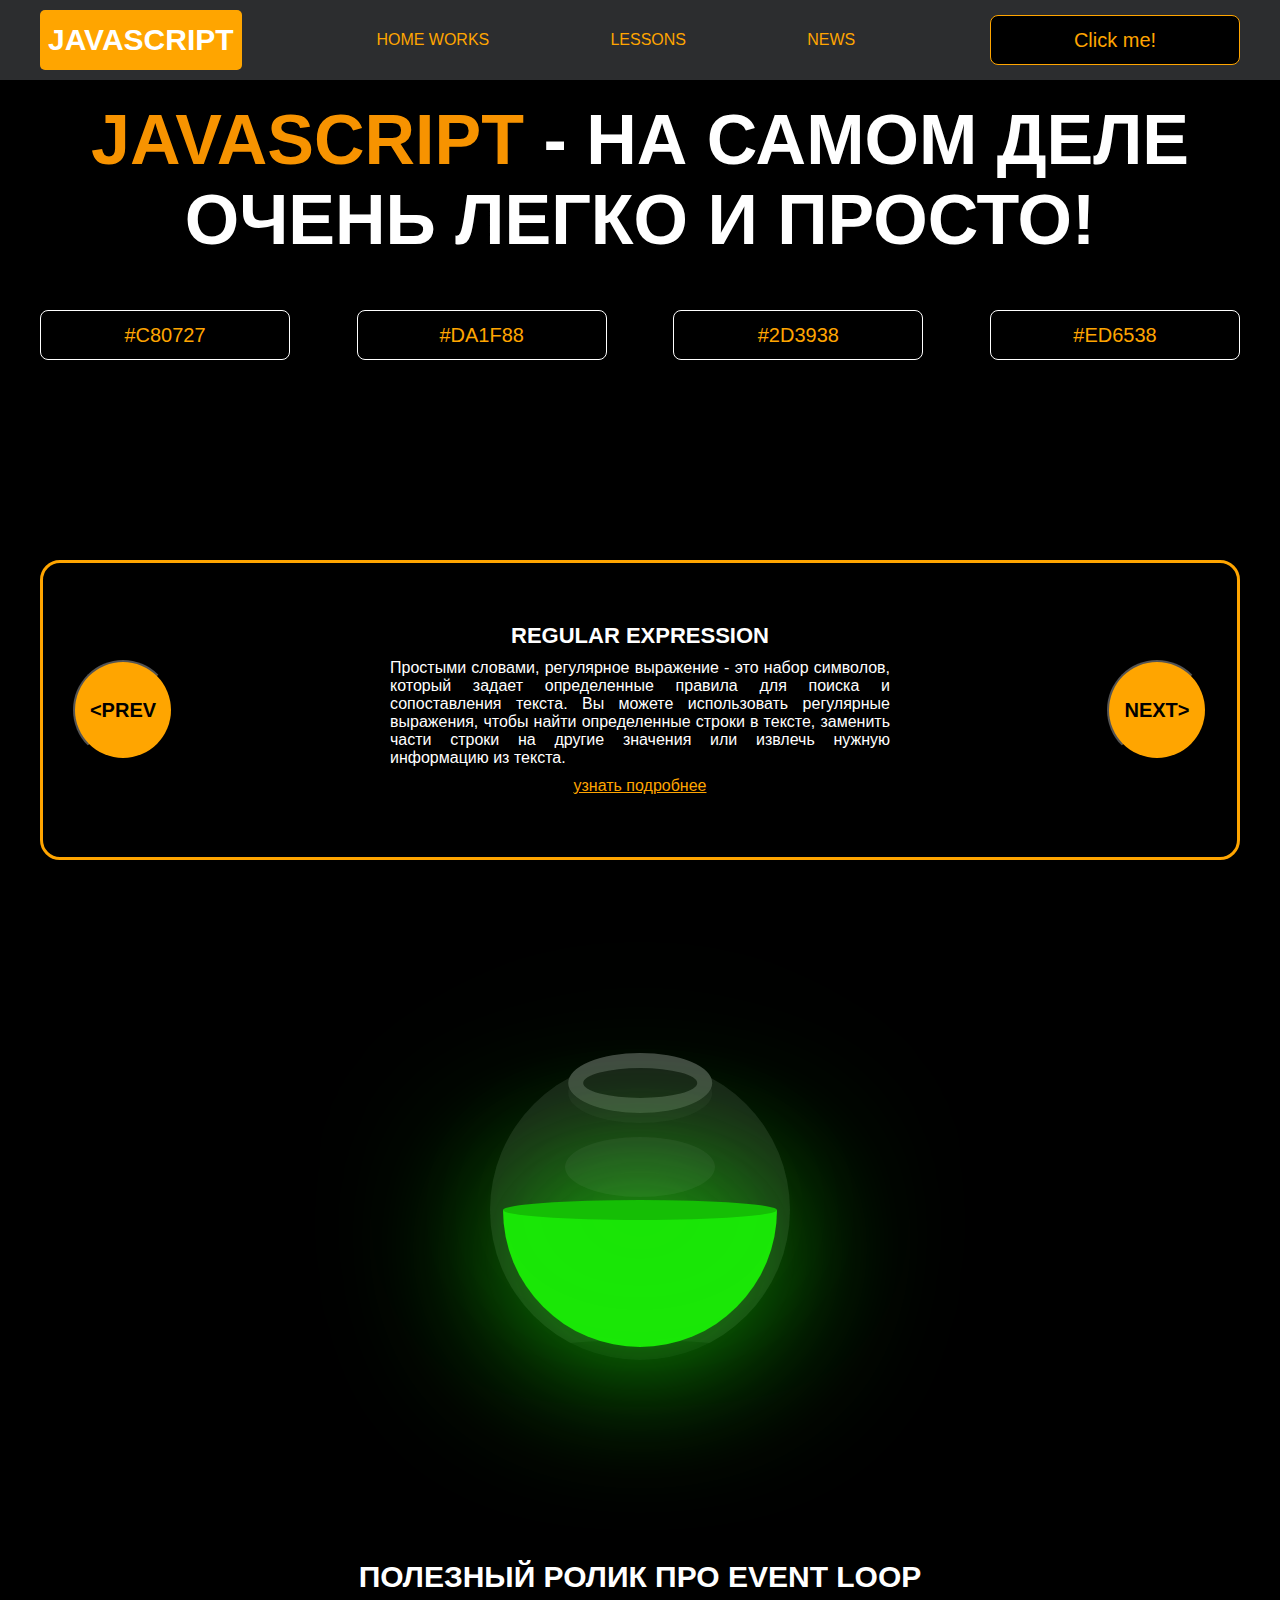
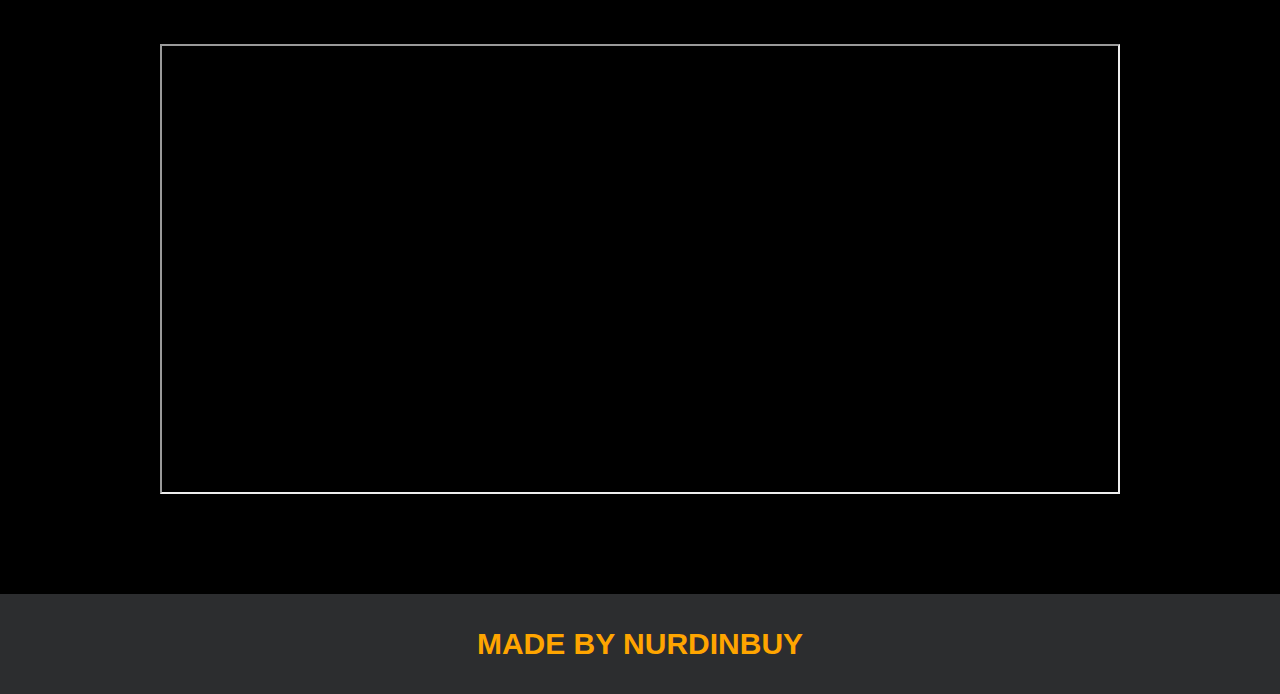
<file: project_program_for_students/index.html>
<!DOCTYPE html>
<html lang="en">
<head>
    <meta charset="UTF-8">
    <title>Java Script</title>
    <link rel="stylesheet" href="css/style.css">
    <link rel="stylesheet" href="css/core.css">
</head>
<body>

<div class="wrapper">
    <div class="header">
        <div class="container">
            <div class="inner_header">
                <a href="index.html">
                    <div class="logotype">
                        <h2>JavaScript</h2>
                    </div>
                </a>
                <ul class="menu">
                    <li class="menu_link">
                        <a href="pages/home_works.html">Home Works</a>
                    </li>
                    <li class="menu_link">
                        <a href="pages/lessons.html">Lessons</a>
                    </li>
                    <li class="menu_link">
                        <a href="pages/dz7.html">news</a>
                    </li>

                </ul>
                <button class="btn" id="btn-get">Click me!</button>
            </div>
        </div>
    </div>
    <div class="main_block">
        <div class="container">
            <div class="inner_main">
                <h1><strong id="js-color">JavaScript</strong> - на самом деле очень легко и просто!</h1>
                <div class="colors-buttons">
                    <button class="btn btn-color"></button>
                    <button class="btn btn-color"></button>
                    <button class="btn btn-color"></button>
                    <button class="btn btn-color"></button>
                </div>
            </div>
        </div>
    </div>
    <div class="slider_block">
        <div class="container">
            <div class="inner_slider">
                <div class="slider">
                    <button class="btn-slide" id="prev">&lt;prev</button>
                    <div class="slide active_slide">
                        <div class="slide_card">
                            <h3>regular expression</h3>
                            <p>Простыми словами, регулярное выражение - это набор символов, который задает определенные правила для поиска и сопоставления текста. Вы можете использовать регулярные выражения, чтобы найти определенные строки в тексте, заменить части строки на другие значения или извлечь нужную информацию из текста.</p>
                            <a href="https://developer.mozilla.org/ru/docs/Web/JavaScript/Guide/Regular_expressions" target="_blank">узнать подробнее</a>
                        </div>
                    </div>
                    <div class="slide">
                        <div class="slide_card">
                            <h3>recursion</h3>
                            <p>Простыми словами, рекурсия - это, когда функция делает повторяющиеся вызовы самой себя для решения задачи, пока не достигнет определенного условия выхода из рекурсии.</p>
                            <a href="https://learn.javascript.ru/recursion" target="_blank">узнать подробнее</a>
                        </div>
                    </div>
                    <div class="slide">
                        <div class="slide_card">
                            <h3>json</h3>
                            <p>Простыми словами, JSON - это способ представления данных в виде текста, чтобы они могли быть легко поняты и использованы различными программами. Он использует простые правила для описания объектов и массивов, а также для представления простых типов данных, таких как строки, числа, логические значения и т.д.</p>
                            <a href="https://developer.mozilla.org/ru/docs/Learn/JavaScript/Objects/JSON" target="_blank">узнать подробнее</a>
                        </div>
                    </div>
                    <div class="slide">
                        <div class="slide_card">
                            <h3>event loop</h3>
                            <p>Простыми словами, event loop похож на дежурного, который непрерывно проверяет, произошло ли какое-либо событие, и реагирует на него, когда оно происходит. Он имеет список задач, которые нужно выполнить, и он перебирает этот список событий одно за другим, обрабатывая каждое событие, когда оно наступает.</p>
                            <a href="https://highload.today/kak-ustroen-event-loop-v-javascript-parallelnaya-model-i-tsikl-sobytij/" target="_blank">узнать подробнее</a>
                        </div>
                    </div>
                    <button class="btn-slide" id="next">next&gt;</button>
                </div>
            </div>
        </div>
    </div>

    <div class="botlle">
        <div class="container">
            <div class="bottle_inner">
                <a href="pages/monster.html">
                    <div class="bowl">
                        <div class="shadow"></div>
                        <div class="liquid"></div>

                    </div>
                </a>
            </div>
        </div>
    </div>

    <div class="block_video">
        <div class="container">
            <h3>Полезный ролик про Event Loop</h3>
            <div class="inner_block_video">
                <iframe width="80%" height="450" src="https://www.youtube.com/embed/zDlg64fsQow" title="YouTube video player" frameborder="2" allow="autoplay; clipboard-write; encrypted-media; gyroscope; picture-in-picture; web-share" allowfullscreen></iframe>
            </div>
        </div>
    </div>

    <div class="footer">
        <div class="container">
            <a href="https://www.instagram.com/nurdinbuy/" target="_blank">
                <div class="inner_footer">
                    <h2>Made by NurDinBuy</h2>
                </div>
            </a>
        </div>
    </div>
</div>

<div class="modal">
    <div class="modal_dialog">
        <div class="modal_content">
            <form action="#">
                <div class="modal_close">&times;</div>
                <div class="modal_title">Мы свяжемся с вами как можно быстрее!</div>
                <input required placeholder="Ваше имя" name="fullname" type="text" class="modal_input">
                <input required placeholder="Ваш номер телефона" name="phone_number" type="phone" class="modal_input">
                <button class="btn btn_dark btn_min">Перезвонить мне</button>
            </form>
        </div>
    </div>
</div>
    </div>
</div>




</body>
<script src="js/main.js"></script>
<script src="js/modal.js"></script>
</html>
</file>
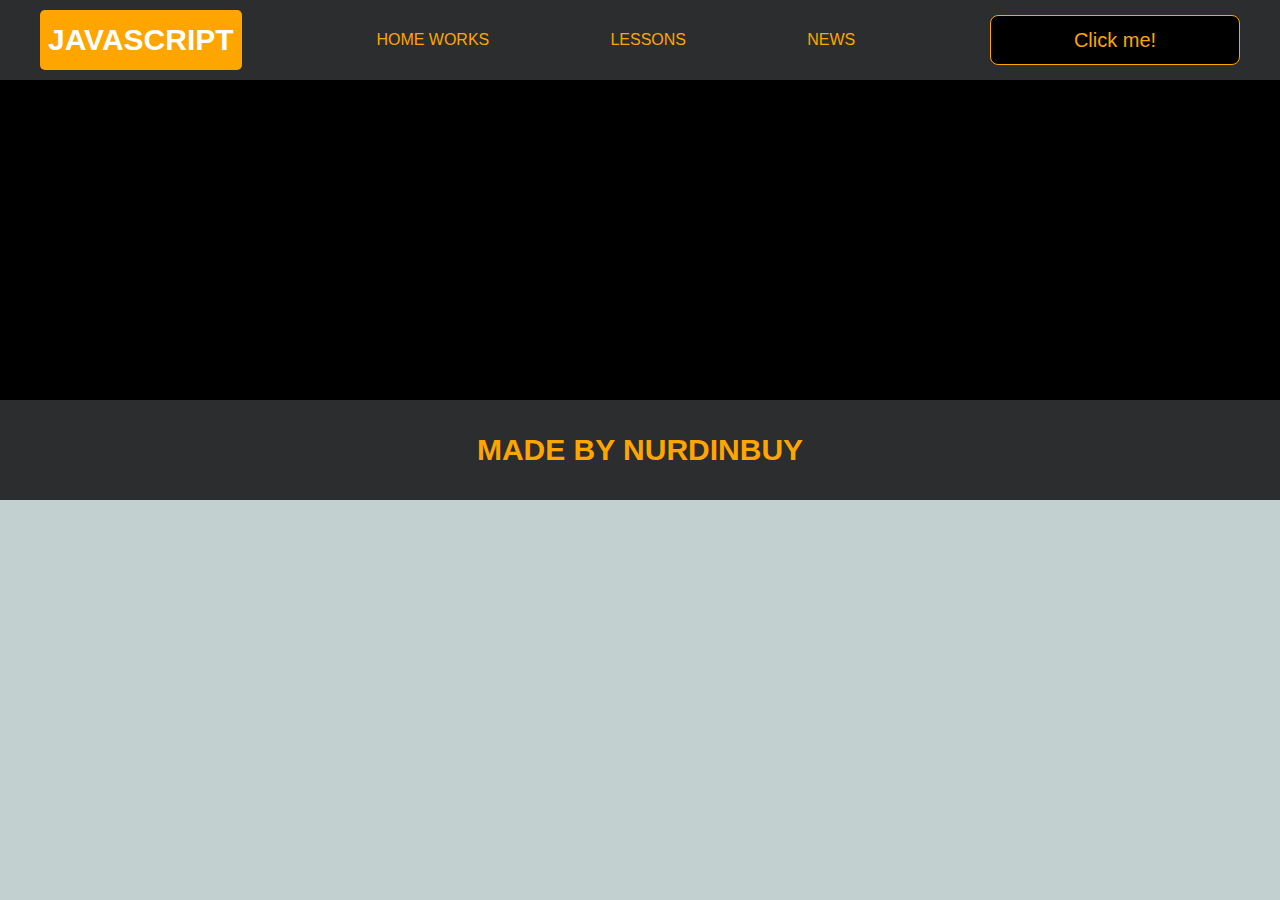
<file: project_program_for_students/pages/dz7.html>
<!DOCTYPE html>
<html lang="en">
<head>
    <meta charset="UTF-8">
    <title>Title</title>
    <link rel="stylesheet" href="../css/dz7.css">
    <link rel="stylesheet" href="../css/core.css">
    <link rel="stylesheet" href="../css/style.css">

</head>
<body>


</body>
<div class="wrapper">
    <div class="header">
        <div class="container">
            <div class="inner_header">
                <a href="../index.html">
                    <div class="logotype">
                        <h2>JavaScript</h2>
                    </div>
                </a>
                <ul class="menu">
                    <li class="menu_link">
                        <a href="../pages/home_works.html">Home Works</a>
                    </li>
                    <li class="menu_link">
                        <a href="../pages/lessons.html">Lessons</a>
                    </li>
                    <li class="menu_link">
                        <a href="../pages/news.html">News</a>
                    </li>
                </ul>
                <button class="btn" id="btn-get">Click me!</button>
            </div>
        </div>
    </div>
    <div class="news__wrapper">

    </div>
    <div class="footer">
        <div class="container">
            <a href="https://www.instagram.com/nurdinbuy/" target="_blank">
                <div class="inner_footer">
                    <h2>Made by NurDinBuy</h2>
                </div>
            </a>
        </div>
    </div>
</div>
<div class="modal">
    <div class="modal_dialog">
        <div class="modal_content">
            <form action="#">
                <div class="modal_close">&times;</div>
                <div class="modal_title">Мы свяжемся с вами как можно быстрее!</div>
                <input required placeholder="Ваше имя" name="name" type="text" class="modal_input">
                <input required placeholder="Ваш номер телефона" name="phone" type="phone" class="modal_input">
                <button class="btn btn_dark btn_min">Перезвонить мне</button>
            </form>
        </div>
    </div>
</div>
</body>
<script src="../js/dz7.js"></script>
</html>
</file>
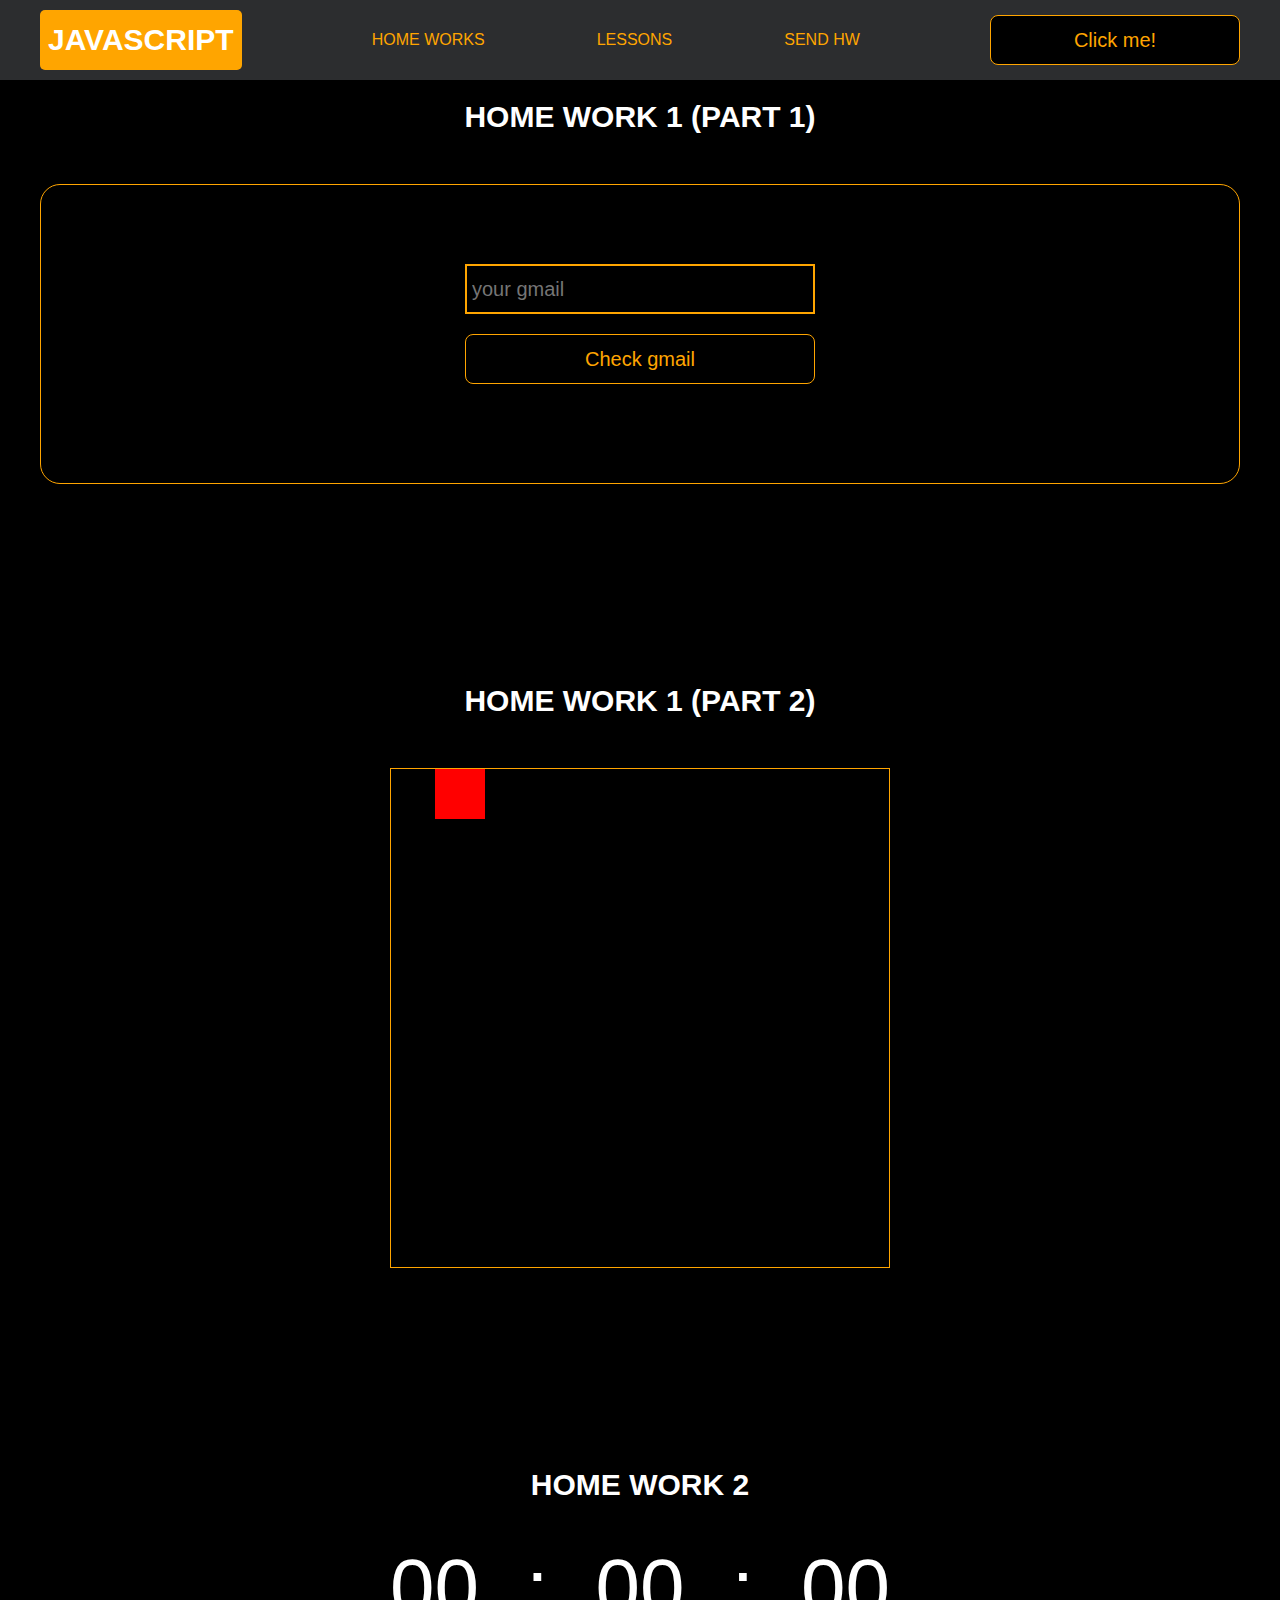
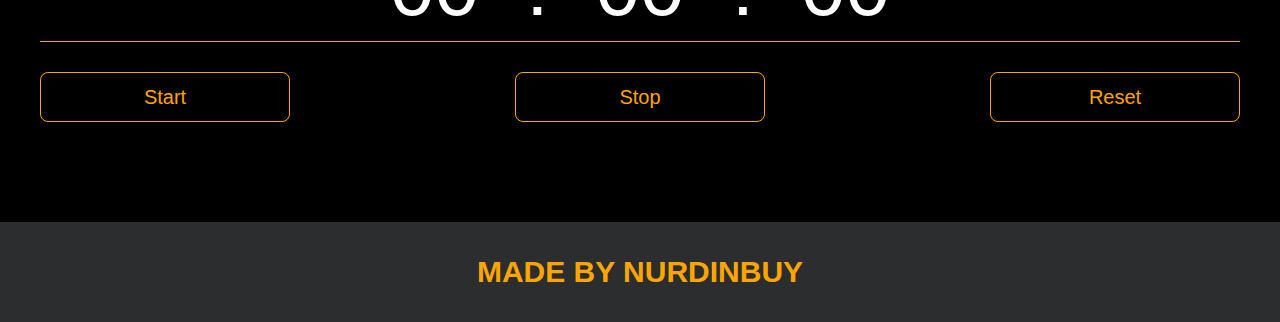
<file: project_program_for_students/pages/home_works.html>
<!DOCTYPE html>
<html lang="en">
<head>
    <meta charset="UTF-8">
    <title>Home Works</title>
    <link rel="stylesheet" href="../css/style.css">
    <link rel="stylesheet" href="../css/core.css">
    <link rel="stylesheet" href="../css/home_works.css">
</head>
<body>

<div class="wrapper">
    <div class="header">
        <div class="container">
            <div class="inner_header">
                <a href="../index.html">
                    <div class="logotype">
                        <h2>Java<span>Script</span></h2>
                    </div>
                </a>
                <ul class="menu">
                    <li class="menu_link">
                        <a href="../pages/home_works.html">Home Works</a>
                    </li>
                    <li class="menu_link">
                        <a href="../pages/lessons.html">Lessons</a>
                    </li>
                    <li class="menu_link">
                        <a href="https://t.me/NurDinBuy16" target="_blank">Send hw</a>
                    </li>
                </ul>
                <button class="btn" id="btn-get">Click me!</button>
            </div>
        </div>
    </div>
    <div class="gmail_block">
        <div class="container">
            <h3>Home work 1 (part 1)</h3>
            <div class="inner_gmail_block">
                <div class="form_gmail">
                    <label for="gmail_input"></label>
                    <input type="text" id="gmail_input" placeholder="your gmail">
                    <button class="btn" id="gmail_button">Check gmail</button>
                    <span class="checker" id="gmail_result"></span>
                </div>
            </div>
        </div>
    </div>
    <div class="move_block">
        <div class="container">
            <h3>Home work 1 (part 2)</h3>
            <div class="inner_move_block">
                <div class="parent_block">
                    <div class="child_block"></div>
                </div>
            </div>
        </div>
    </div>
    <div class="stopwatch">
        <div class="container">
            <h3>Home work 2 </h3>
            <div class="time">
                <div class="time_block">
                    <div class="interval" id="minutesS">00</div>
                    <div class="break">:</div>
                    <div class="interval" id="secondsS">00</div>
                    <div class="break">:</div>
                    <div class="interval" id="ml-secondsS">00</div>
                </div>
            </div>
            <div class="time_buttons">
                <button class="btn" id="start">Start</button>
                <button class="btn" id="stop">Stop</button>
                <button class="btn" id="reset">Reset</button>
            </div>
        </div>
    </div>
    <div class="footer">
        <div class="container">
            <a href="https://www.instagram.com/nurdinbuy/" target="_blank">
                <div class="inner_footer">
                    <h2>Made by NurDinBuy</h2>
                </div>
            </a>
        </div>
    </div>
</div>

<div class="modal">
    <div class="modal_dialog">
        <div class="modal_content">
            <form action="#">
                <div class="modal_close">&times;</div>
                <div class="modal_title">Мы свяжемся с вами как можно быстрее!</div>
                <button class="btn btn_dark btn_min">Перезвонить мне</button>
            </form>
        </div>
    </div>
</div>

</body>
<script src="../js/home_works.js"></script>
<script src="../js/modal.js"></script>
</html>
</file>
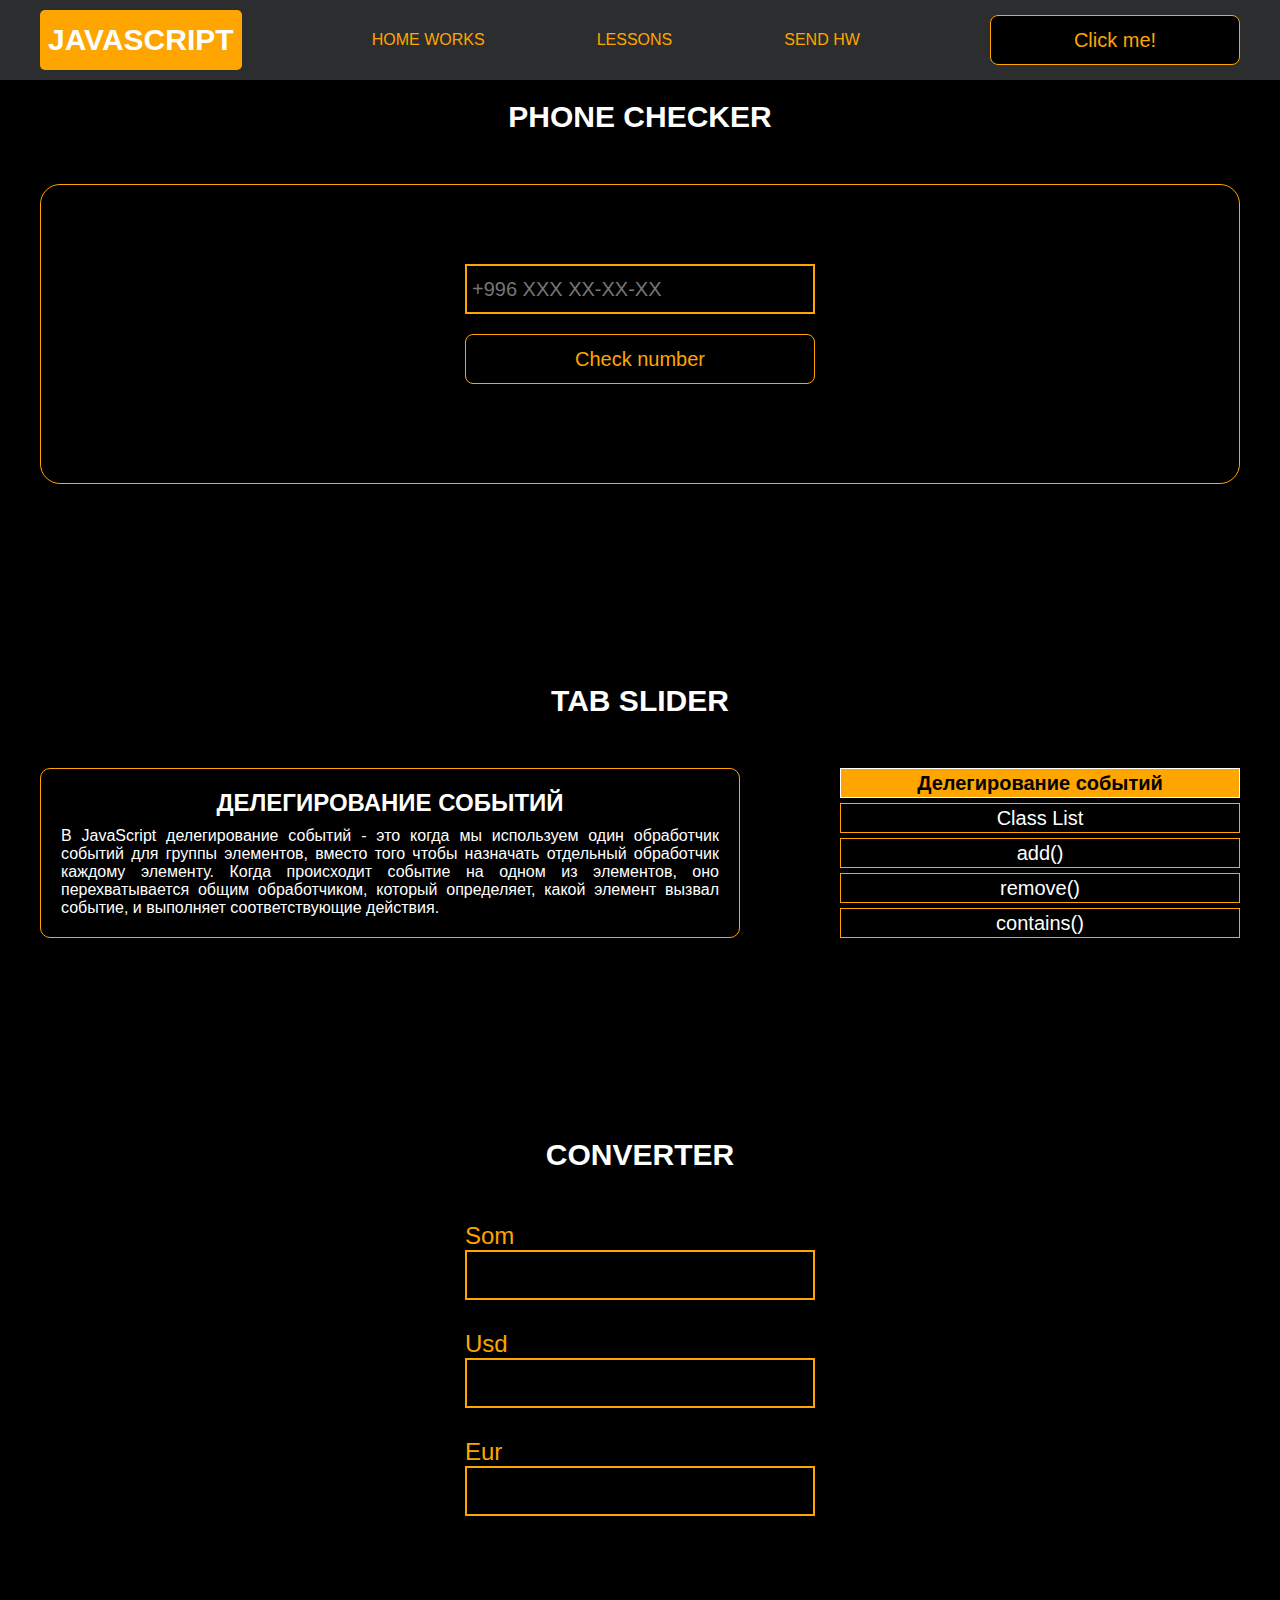
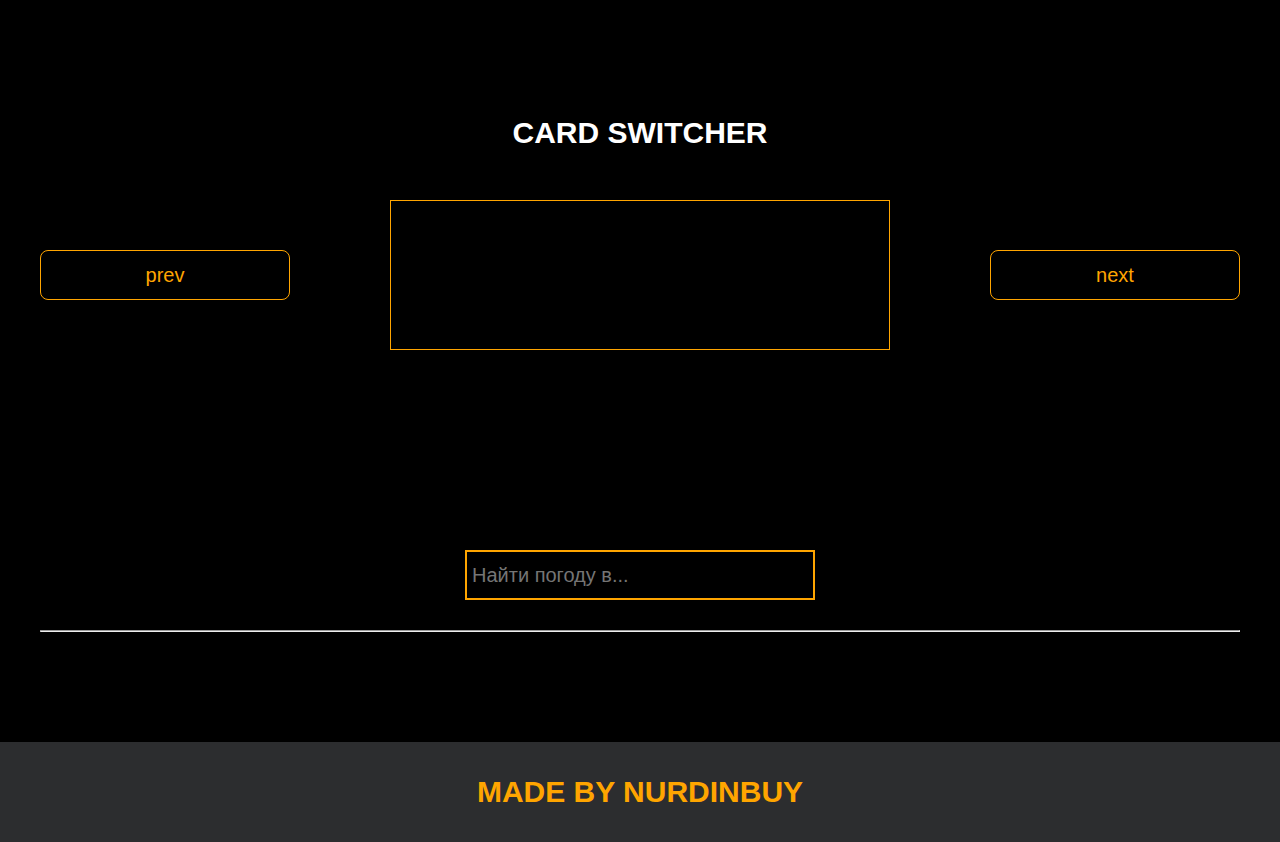
<file: project_program_for_students/pages/lessons.html>
<!DOCTYPE html>
<html lang="en">
<head>
    <meta charset="UTF-8">
    <title>Lessons</title>
    <link rel="stylesheet" href="../css/style.css">
    <link rel="stylesheet" href="../css/core.css">
    <link rel="stylesheet" href="../css/lessons.css">
</head>
<body>

<div class="wrapper">
    <div class="header">
        <div class="container">
            <div class="inner_header">
                <a href="../index.html">
                    <div class="logotype">
                        <h2>Java<span>Script</span></h2>
                    </div>
                </a>
                <ul class="menu">
                    <li class="menu_link">
                        <a href="../pages/home_works.html">Home Works</a>
                    </li>
                    <li class="menu_link">
                        <a href="../pages/lessons.html">Lessons</a>
                    </li>
                    <li class="menu_link">
                        <a href="https://t.me/NurDinBuy16" target="_blank">Send hw</a>
                    </li>
                </ul>
                <button class="btn" id="btn-get">Click me!</button>
            </div>
        </div>
    </div>

    <div class="phone_block">
        <div class="container">
            <h3>Phone checker</h3>
            <div class="inner_phone_block">
                <div class="form_phone">
                    <label for="phone_input"></label>
                    <input type="text" id="phone_input" placeholder="+996 XXX XX-XX-XX">
                    <button class="btn" id="phone_button">Check number</button>
                    <span class="checker" id="phone_result"></span>
                </div>
            </div>
        </div>
    </div>

    <div class="tab_slider">
        <div class="container">
            <h3>tab slider</h3>
            <div class="inner_tab_slider">
                <div class="tab_contents_block">
                    <div class="tab_content_block">
                        <h4>Делегирование событий</h4>
                        <p>В JavaScript делегирование событий - это когда мы используем один обработчик событий для
                            группы элементов, вместо того чтобы назначать отдельный обработчик каждому элементу. Когда
                            происходит событие на одном из элементов, оно перехватывается общим обработчиком, который
                            определяет, какой элемент вызвал событие, и выполняет соответствующие действия.</p>
                    </div>
                    <div class="tab_content_block">
                        <h4>classList</h4>
                        <p>classList в JavaScript - это свойство, которое позволяет нам работать с классами элемента
                            HTML. С помощью classList мы можем добавлять, удалять или проверять наличие классов у
                            элемента. Допустим, у нас есть элемент на веб-странице, и мы хотим изменить его классы с
                            помощью JavaScript. Вместо того, чтобы обращаться напрямую к атрибуту class, мы можем
                            использовать свойство classList этого элемента. </p>
                    </div>
                    <div class="tab_content_block">
                        <h4>add()</h4>
                        <p>Метод add позволяет добавить новый класс к списку классов элемента. Например,
                            element.classList.add('new-class') добавит класс с именем "new-class" к элементу.</p>
                    </div>
                    <div class="tab_content_block">
                        <h4>remove()</h4>
                        <p>Метод remove позволяет удалить класс из списка классов элемента. Например,
                            element.classList.remove('old-class') удалит класс с именем "old-class" из элемента.</p>
                    </div>
                    <div class="tab_content_block">
                        <h4>contains()</h4>
                        <p>Метод contains позволяет проверить, содержит ли элемент определенный класс. Он возвращает
                            true, если класс присутствует, и false, если его нет. Например,
                            element.classList.contains('highlight') вернет true, если у элемента есть класс
                            "highlight".</p>
                    </div>
                    <div class="tab_content_items">
                        <div class="tab_content_item tab_content_item_active">Делегирование событий</div>
                        <div class="tab_content_item">Class List</div>
                        <div class="tab_content_item">add()</div>
                        <div class="tab_content_item">remove()</div>
                        <div class="tab_content_item">contains()</div>
                    </div>
                </div>
            </div>
        </div>
    </div>

    <div class="converter">
        <div class="container">
            <h3>CONVERTER</h3>
            <div class="inner_converter">
                <div class="som">
                    <label for="som">Som</label>
                    <input type="number" id="som">
                </div>
                <div class="usd">
                    <label for="usd">Usd</label>
                    <input type="number" id="usd">
                </div>
                <div class="eur">
                    <label for="eur">Eur</label>
                    <input type="number" id="eur">
                </div>
            </div>
        </div>
    </div>

    <div class="card_switcher">
        <div class="container">
            <h3>Card Switcher</h3>
            <div class="inner_card_switcher">
                <button class="btn" id="btn-prev">prev</button>
                <div class="card"></div>
                <button class="btn" id="btn-next">next</button>
            </div>
        </div>
    </div>

    <div class="weather">
        <div class="container">
            <div class="inner_weather">
                <div>
                    <input type="text" class="cityName" placeholder="Найти погоду в...">
                </div>
                <div>
                    <span class="city"></span>
                    <hr>
                    <span class="temp"></span>
                </div>
            </div>
        </div>
    </div>

    <div class="footer">
        <div class="container">
            <a href="https://www.instagram.com/nurdinbuy/" target="_blank">
                <div class="inner_footer">
                    <h2>Made by NurDinBuy</h2>
                </div>
            </a>
        </div>
    </div>
</div>

<div class="modal">
    <div class="modal_dialog">
        <div class="modal_content">
            <form action="#">
                <div class="modal_close">&times;</div>
                <div class="modal_title">Мы свяжемся с вами как можно быстрее!</div>
                <input required placeholder="Ваше имя" name="name" type="text" class="modal_input">
                <input required placeholder="Ваш номер телефона" name="phone" type="phone" class="modal_input">
                <button class="btn btn_dark btn_min">Перезвонить мне</button>
            </form>
        </div>
    </div>
</div>

</body>
<script src="../js/lesson.js"></script>
<script src="../js/modal.js"></script>
</html>
</file>
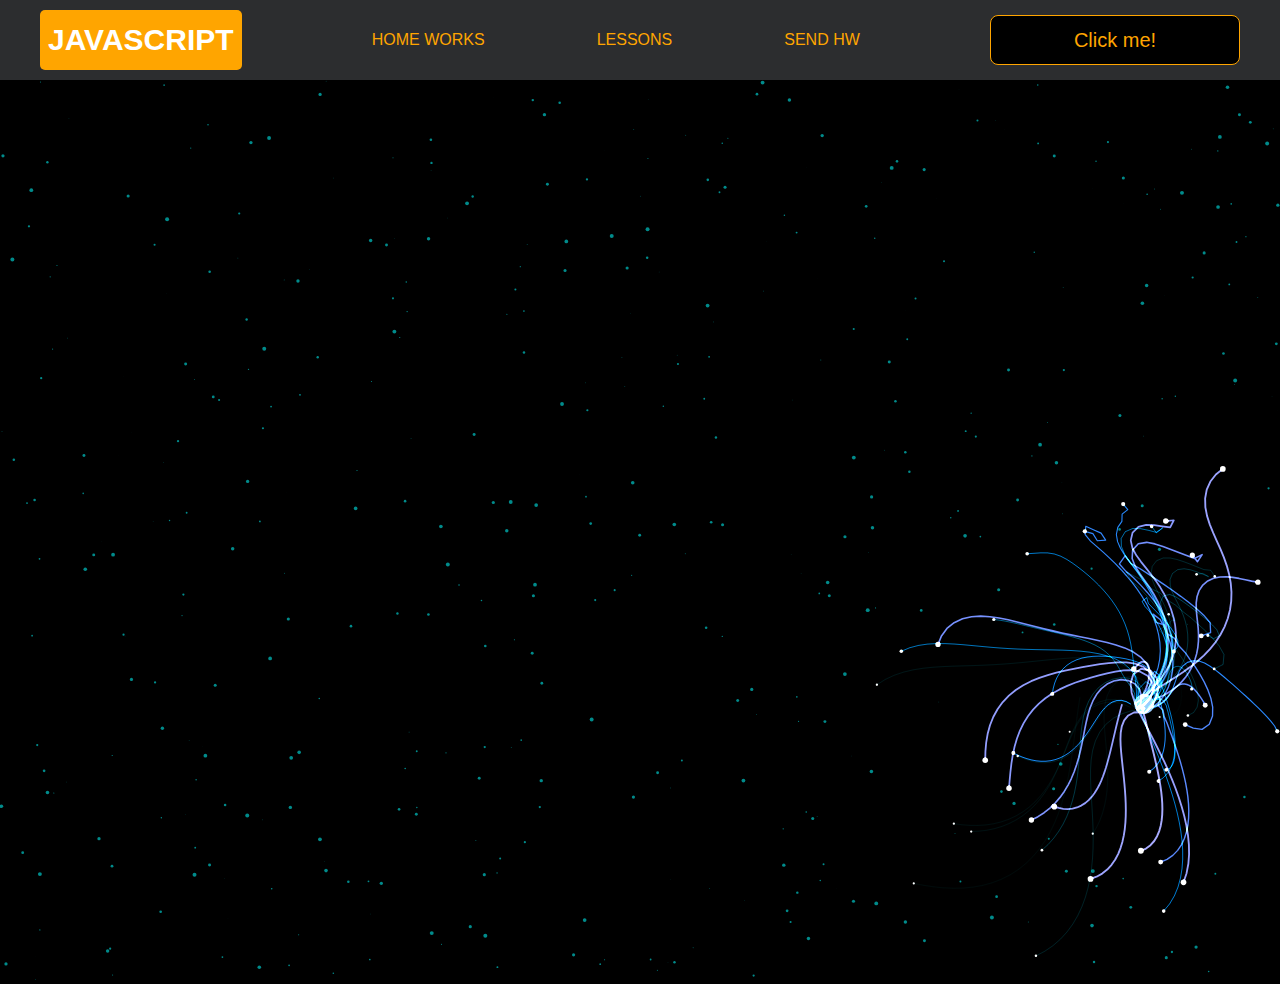
<file: project_program_for_students/pages/monster.html>
<!DOCTYPE html>
<html lang="en">
<head>
    <meta charset="UTF-8">
    <title>Monster</title>
    <link rel="stylesheet" href="../css/style.css">
    <link rel="stylesheet" href="../css/core.css">
    <link rel="stylesheet" href="../css/monster.css">
</head>
<body>
<div class="wrapper">
    <div class="header">
        <div class="container">
            <div class="inner_header">
                <a href="../index.html">
                    <div class="logotype">
                        <h2>Java<span>Script</span></h2>
                    </div>
                </a>
                <ul class="menu">
                    <li class="menu_link">
                        <a href="../pages/home_works.html">Home Works</a>
                    </li>
                    <li class="menu_link">
                        <a href="../pages/lessons.html">Lessons</a>
                    </li>
                    <li class="menu_link">
                        <a href="https://t.me/NurDinBuy16" target="_blank">Send hw</a>
                    </li>
                </ul>
                <button class="btn" id="btn-get">Click me!</button>
            </div>
        </div>
    </div>
</div>
<canvas id="canvas"></canvas>

<div class="modal">
    <div class="modal_dialog">
        <div class="modal_content">
            <form action="#">
                <div class="modal_close">&times;</div>
                <div class="modal_title">Мы свяжемся с вами как можно быстрее!</div>
                <input required placeholder="Ваше имя" name="name" type="text" class="modal_input">
                <input required placeholder="Ваш номер телефона" name="phone" type="phone" class="modal_input">
                <button class="btn btn_dark btn_min">Перезвонить мне</button>
            </form>
        </div>
    </div>
</div>

</body>
<script src="../js/monster.js"></script>
<script src="../js/modal.js"></script>
</html>
</file>
<file: project_program_for_students/css/style.css>
/* HEADER */

.header {
    height: 80px;
    background: #2c2d2f;
    display: flex;
    align-items: center;
    width: 100%;
    position: fixed;
    top: 0;
    z-index: 2;
}

.inner_header {
    height: 100%;
    display: flex;
    align-items: center;
    justify-content: space-between;
}

/* LOGOTYPE */

.logotype {
    display: flex;
    align-items: center;
    justify-content: center;
    font-size: 22px;
    height: 60px;
    width: fit-content;
    background: var(--orange);
    padding: 8px;
    color: white;
    border-radius: 5px;
    cursor: pointer;
}

/* HEADER MENU */

.menu {
    display: flex;
    justify-content: space-around;
    width: 600px;
}

.menu_link a {
    color: var(--orange);
    text-transform: uppercase;
}

.menu_link a:hover {
    text-decoration: underline;
}

/* MAIN BLOCK */

.main_block {
    padding: 100px 0;
    background: black;
}

/* BUTTONS COLOR PICKER */

.colors-buttons {
    display: flex;
    justify-content: space-between;
    margin-top: 50px;
}

.btn-color {
    border-radius: 20px;
    border-color: white !important;
}

/* FOOTER */

.footer {
    background: #2c2d2f;
    width: 100%;
}

.inner_footer {
    display: flex;
    align-items: center;
    justify-content: center;
    height: 100px;
}

.footer h2 {
    text-transform: uppercase;
    color: var(--orange);
    font-weight: 600;
}


/* SLIDER BLOCK */

.slider_block {
    padding: 100px 0;
    background: black;
}

.slider {
    position: relative;
    width: 100%;
    height: 300px;
    overflow: hidden;
    border: 3px solid var(--orange);
    border-radius: 20px;
    display: flex;
    align-items: center;
    justify-content: space-between;
    padding: 0 30px;
}

.slide {
    position: absolute;
    top: 60px;
    left: 0;
    width: 100%;
    height: 100%;
    display: none;
    transition: opacity 0.5s ease-in-out;
}

.slide_card {
    color: white;
    margin: 0 auto;
    width: 500px;
    text-align: center;
}

.slide_card h3 {
    color: white;
    text-transform: uppercase;
    font-size: 22px;
}

.slide_card p {
    font-size: 16px;
    text-align: justify;
    margin: 10px 0;
}

.slide_card a {
    color: var(--orange);
    text-decoration: underline;
}

.slide.active_slide {
    display: block;
}

/* VIDEO BLOCK */

.block_video {
    background: black;
    padding: 100px 0;
}

.inner_block_video {
    display: flex;
    justify-content: center;
    margin-top: 50px;
}

/* MODAL */

.modal {
    position: fixed;
    height: 100%;
    width: 100%;
    top: 0;
    left: 0;
    z-index: 2;
    background: rgba(0, 0, 0, 0.8);
    display: none;
}

.modal_dialog {
    max-width: 500px;
    margin: 150px auto;
}

.modal_content {
    position: relative;
    width: 100%;
    padding: 40px;
    background-color: black;
    border: 2px solid var(--orange);
    border-radius: 4px;
    max-height: 80vh;
    overflow-y: auto;
}

.modal_content form {
    display: flex;
    flex-direction: column;
    align-items: center;
}

.modal_close {
    position: absolute;
    top: 8px;
    right: 14px;
    font-size: 30px;
    color: red;
    opacity: 0.5;
    font-weight: 700;
    border: none;
    background-color: transparent;
    cursor: pointer;
}

.modal_title {
    text-align: center;
    font-size: 22px;
    text-transform: uppercase;
    color: white;
}

.modal_input, .btn_min {
    width: 100% !important;
    margin-top: 10px;
}


/*-------BOTTLE-------*/

.botlle {
    background: black;
    padding: 100px 0;
}

.bottle_inner {
    display: flex;
    justify-content: center;
    align-items: center;
}

.bowl {
    position: relative;
    width: 300px;
    height: 300px;
    background: rgba(255, 255, 255, 0.1);
    border-radius: 50%;
    border: 8px solid transparent;
    animation: animate 5s linear infinite;
    transform-origin: bottom center;
    animation-play-state: run;
}

@keyframes animate {
    0% {
        transform: rotate(0deg);
    }
    25% {
        transform: rotate(22deg);
    }
    50% {
        transform: rotate(0deg);
    }
    75% {
        transform: rotate(-22deg);
    }
    100% {
        filter: hue-rotate(360deg);
    }
}

.bowl::before {
    content: "";
    position: absolute;
    top: -15px;
    left: 50%;
    transform: translateX(-50%);
    width: 40%;
    height: 30px;
    border: 15px solid #444;
    border-radius: 50%;
    box-shadow: 0 10px #222;

}

.bowl::after {
    content: "";
    position: absolute;
    top: 35%;
    left: 50%;
    transform: translate(-50%, -50%);
    width: 150px;
    height: 60px;
    background: rgba(255, 255, 255, 0.05);
    transform-origin: center;
    animation: animatebowlshadow 5s linear infinite;
    border-radius: 50%;
    animation-play-state: running;

}


@keyframes animatebowlshadow {
    0% {
        left: 50%;
        width: 150px;
        height: 60px;
    }
    25% {
        left: 55%;
        width: 140px;
        height: 65px;
    }
    50% {
        left: 50%;
        width: 150px;
        height: 60px;
    }
    75% {
        left: 45%;
        width: 140px;
        height: 65px;
    }
    100% {


    }
}


.liquid {
    position: absolute;
    top: 50%;
    left: 5px;
    right: 5px;
    bottom: 5px;
    background: #1ae907;
    border-bottom-left-radius: 150px;
    border-bottom-right-radius: 150px;
    filter: drop-shadow(0 0 80px #1ae907);
    transform-origin: top center;
    animation: animateliquid 5s linear infinite;
    animation-play-state: running;
}

@keyframes animateliquid {
    0% {
        transform: rotate(0deg);
    }
    25% {
        transform: rotate(-22deg);
    }
    30% {
        transform: rotate(-23deg);
    }
    50% {
        transform: rotate(0deg);
    }
    75% {
        transform: rotate(22deg);
    }
    80% {
        transform: rotate(23deg);
    }
    100% {
        transform: rotate(0deg);
    }


}

.liquid::before {
    content: "";
    position: absolute;
    top: -10px;
    width: 100%;
    height: 20px;
    background: #15be05;
    border-radius: 50%;
    filter: drop-shadow(0 0 80px #15be05);
}

.shadow {
    position: absolute;
    top: calc(50% + 150px);
    left: 50%;
    transform: translate(-50%, -50%);
    width: 260px;
    height: 40px;
    background: rgba(0, 0, 0, 0.5);
    border-radius: 50%;
    animation: animateshadow 5s linear infinite;
    animation-play-state: running;

}

@keyframes animateshadow {
    0% {
        left: 50%;
        width: 260px;
        height: 40px;
        top: calc(50% + 150px);

    }

    25% {
        left: 55%;
        width: 265px;
        height: 30px;
        top: calc(50% + 130px);

    }
    50% {
        left: 50%;
        width: 260px;
        height: 40px;
        top: calc(50% + 150px);

    }
    75% {
        left: 45%;
        width: 265px;
        height: 30px;
        top: calc(50% + 130px);

    }
    100% {
    }
}
</file>
<file: project_program_for_students/css/core.css>
* {
    margin: 0;
    padding: 0;
    box-sizing: border-box;
}

.container {
    width: 1200px;
    margin: 0 auto;
}

body {
    font-family: "Britannic Bold", sans-serif;
    background: #c2d0d0;
}

.btn {
    width: 250px;
    height: 50px;
    font-size: 20px;
    cursor: pointer;
    border: 1px solid var(--orange);
    background: black;
    color: var(--orange);
    border-radius: 8px;
}

.btn:hover {
    background: #414349;
}

.btn:active {
    background: #56585D;
    border: 2px solid var(--orange);
}

a {
    text-decoration: none;
}

li {
    list-style: none;
}

h1 {
    text-align: center;
    font-size: 70px;
    color: white;
    margin: 0 auto;
    text-transform: uppercase;
    font-weight: 600;
}

h2 {
    text-align: center;
    font-size: 30px;
    color: white;
    margin: 0 auto;
    text-transform: uppercase;
    font-weight: 600;
}

h3 {
    text-align: center;
    font-size: 30px;
    color: white;
    margin: 0 auto;
    text-transform: uppercase;
    font-weight: 600;
}

h4 {
    font-size: 24px;
    color: white;
    text-transform: uppercase;
    font-weight: 600;
}

strong {
    color: #F79300;
}

label {
    font-size: 24px;
    color: var(--orange);
}

input {
    width: 350px;
    height: 50px;
    font-size: 20px;
    padding-left: 5px;
    color: var(--orange);
    background: black;
    border: 2px solid var(--orange);
}

.checker {
    color: white;
    font-size: 30px;
}

.btn-slide {
    display: block;
    width: 100px;
    height: 100px;
    background: var(--orange);
    color: black;
    font-size: 20px;
    text-transform: uppercase;
    border-radius: 50%;
    font-weight: 800;
    z-index: 1;
}

.btn-slide:hover {
    background: #b68733 !important;
    cursor: pointer;
    color: white;
}

:root {
    --orange: orange
}
</file>
<file: project_program_for_students/css/dz7.css>
.wrapper {
    background-color: black;
}
.news__wrapper {
    display: flex;
    flex-wrap: wrap;
    gap: 50px;
    justify-content: center;
    padding-top: 200px;
    padding-bottom: 200px;
}
.cardNews {
    width: 400px;
    border: 1px solid orange;
    border-radius: 10px;
    padding: 15px;
    color: rgb(116, 109, 109);
    display: flex;
    flex-direction: column;
    align-items: center;
    text-align: justify;
}
.cardNews h3 {
    font-size: 18px;
    color: orange;
    margin-top: 15px;
    margin-bottom: 15px;
}
.cardNews p {
    font-size: 16px;
    line-height: 25px;

}
.cardNews img {
    margin-top: 15px;
    margin-bottom: 15px;
    width: 200px;
    height: 200px;
}
</file>
<file: project_program_for_students/css/home_works.css>
/* GMAIL BLOCK */

.gmail_block {
    background: black;
    padding: 100px 0;
}

.inner_gmail_block {
    margin-top: 50px;
    display: flex;
    justify-content: space-evenly;
    border: 1px solid var(--orange);
    height: 300px;
    border-radius: 20px;
    align-items: center;
}

.form_gmail {
    display: flex;
    flex-direction: column;
    align-items: center;
}

.form_gmail button {
    width: 100%;
    margin: 20px 0;
}

/* MOVE BLOCK */

.move_block {
    background: black;
    padding: 100px 0;
}

.parent_block {
    height: 500px;
    width: 500px;
    border: 1px solid var(--orange);
    position: relative;
    margin: 0 auto;
}

.inner_parent_block {
    height: 400px;
    width: 400px;
    border: 1px solid var(--orange);
    border-radius: 18px;
}

.child_block {
    position: absolute;
    top: 0;
    width: 50px;
    height: 50px;
    background-color: red;
}



.inner_move_block {
    margin-top: 50px;
}

/*----ANALOG CLOCK-----*/

.clock {
    --clock-size: 360px;
    width: var(--clock-size);
    height: var(--clock-size);
    position: absolute;
    inset: 0;
    margin: auto;
    border-radius: 50%;
    color: white;
}

.spike {
    position: absolute;
    width: 8px;
    height: 1px;
    background: #fff9;
    line-height: 20px;
    transform-origin: 50%;
    z-index: 5;
    inset: 0;
    margin: auto;
    font-style: normal;
    transform: rotate(var(--rotate)) translateX(var(--dail-size));
}
.spike:nth-child(5n+1) {
    box-shadow: -7px 0 #fff9;
}
.spike:nth-child(5n+1):after {
    content: attr(data-i);
    position: absolute;
    right: 22px;
    top: -10px;
    transition: 1s linear;
    transform: rotate(calc( var(--dRotate) - var(--rotate)));
}

.seconds {
    --dRotate: 0deg;
    --dail-size: calc((var(--clock-size)/ 2) - 8px);
    font-weight: 800;
    font-size: 18px;
    transform: rotate(calc( -1 * var(--dRotate)));
    position: absolute;
    inset: 0;
    margin: auto;
    transition: 1s linear;
}

.minutes {
    --dail-size: calc((var(--clock-size)/ 2) - 65px);
    font-size: 16px;
    transform: rotate(calc( -1 * var(--dRotate)));
    position: absolute;
    inset: 0;
    margin: auto;
    transition: 1s linear;
}

.stop-anim {
    transition: 0s linear;
}
.stop-anim .spike:after {
    transition: 0s linear !important;
}

.hour {
    font-size: 70px;
    font-weight: 900;
    position: absolute;
    left: 50%;
    top: 50%;
    transform: translate(-50%, -50%);
}

.minute {
    font-size: 36px;
    font-weight: 900;
    position: absolute;
    background: #000;
    z-index: 10;
    right: calc(var(--clock-size)/ 4.5);
    top: 50%;
    transform: translateY(-50%);
}
.minute:after {
    content: "";
    position: absolute;
    border: 2px solid #fff;
    border-right: none;
    height: 50px;
    left: -10px;
    top: 50%;
    border-radius: 40px 0 0 40px;
    width: calc(var(--clock-size)/ 2.75);
    transform: translatey(-50%);
}


/*-------STOP WATCH------ */

.time {
    color: white;
    display: flex;
    justify-content: center;
    font-size: 80px;
    height: 100px;
    width: 100%;
    border-bottom: 1px solid var(--orange);
    margin-top: 40px;
}
.time_block {
    display: flex;
    width: 500px;
    justify-content: space-between;
}

.stopwatch {
    padding: 100px 0;
    background: black;
}

.time_buttons {
    margin-top: 30px;
    width: 100%;
    display: flex;
    justify-content: space-between;
}
</file>
<file: project_program_for_students/css/lessons.css>
/* PHONE CHECKER */

.phone_block {
    background: black;
    padding: 100px 0;
}

.inner_phone_block {
    margin-top: 50px;
    display: flex;
    justify-content: space-evenly;
    border: 1px solid var(--orange);
    height: 300px;
    border-radius: 20px;
    align-items: center;
}

.form_phone {
    display: flex;
    flex-direction: column;
    align-items: center;
}

.form_phone button {
    width: 100%;
    margin: 20px 0;
}

/* TAB SLIDER */

.tab_slider {
    background: black;
    padding: 100px 0;
}

.tab_content_block {
    width: 700px;
    border: 1px solid var(--orange);
    padding: 20px;
    border-radius: 10px;
    text-align: center;
    display: flex;
    align-items: center;
    flex-direction: column;
    justify-content: center;
    height: 170px;
}

.tab_content_block p {
    color: white;
    margin-top: 10px;
    text-align: justify;
}

.tab_content_items {
    width: 400px;
    display: flex;
    flex-direction: column;
    row-gap: 5px;
}

.tab_content_item {
    padding: 10px;
    height: 30px;
    color: white;
    border: 1px solid var(--orange);
    text-align: center;
    font-size: 20px;
    cursor: pointer;
    display: grid;
    place-content: center;
}

.tab_content_item_active {
    background: var(--orange);
    color: black;
    font-weight: 600;
    border: 1px solid white;
}

.tab_contents_block {
    display: flex;
    justify-content: space-between;
    align-items: center;
    margin-top: 50px;
}

/*------CARD SWITCHER------*/

.card_switcher {
    background-color: black;
    padding: 100px 0;
}

.card {
    width: 500px;
    height: 150px;
    border: 1px solid var(--orange);
    text-align: center;
    display: flex;
    flex-direction: column;
    justify-content: space-around;
    align-items: center;
    padding: 10px;
}

.card p {
    color: var(--orange);
    font-size: 20px;
}

.card span {
    color: white;
    font-size: 30px;
}

.inner_card_switcher {
    margin-top: 50px;
    display: flex;
    align-items: center;
    justify-content: space-between;
}


/*-------CONVERTER--------*/


.converter {
    padding: 100px 0;
    background-color: black;
}

.inner_converter {
    display: flex;
    align-items: center;
    justify-content: center;
    flex-direction: column;
    gap: 30px;
    margin-top: 50px;
}

.inner_converter > div {
    display: flex;
    flex-direction: column;
}

/*------WEATHER------*/

.weather {
    padding: 100px 0;
    background-color: black;
}

.inner_weather > div {
    display: flex;
    flex-direction: column;
    align-items: center;
    gap: 10px;
    color: white;
    font-size: 25px;
}

.inner_weather {
    display: flex;
    flex-direction: column;
    gap: 20px;
}

hr {
    width: 100%;
}
</file>
<file: project_program_for_students/css/monster.css>
body,
html {
    margin: 0;
    padding: 0;
    position: fixed;
    background: black;
}

.header {
    position: static !important;
}

.buymeacoffee {
    text-decoration: none;
    position: fixed;
    right: 2rem;
    bottom: 2rem;
    background: #FFDD00;
    width: 3.5rem;
    height: 3.5rem;
    border-radius: 50%;
    transition: all 0.1s linear;
    box-shadow: 0.2rem 0.2rem 0.5rem rgba(0, 0, 0, 0.2);
    z-index: 1000;
    display: flex;
    align-items: center;
    justify-content: center;
}

.buymeacoffee:hover {
    width: 4rem;
    height: 4rem;
    line-height: 4rem;
}
</file>
